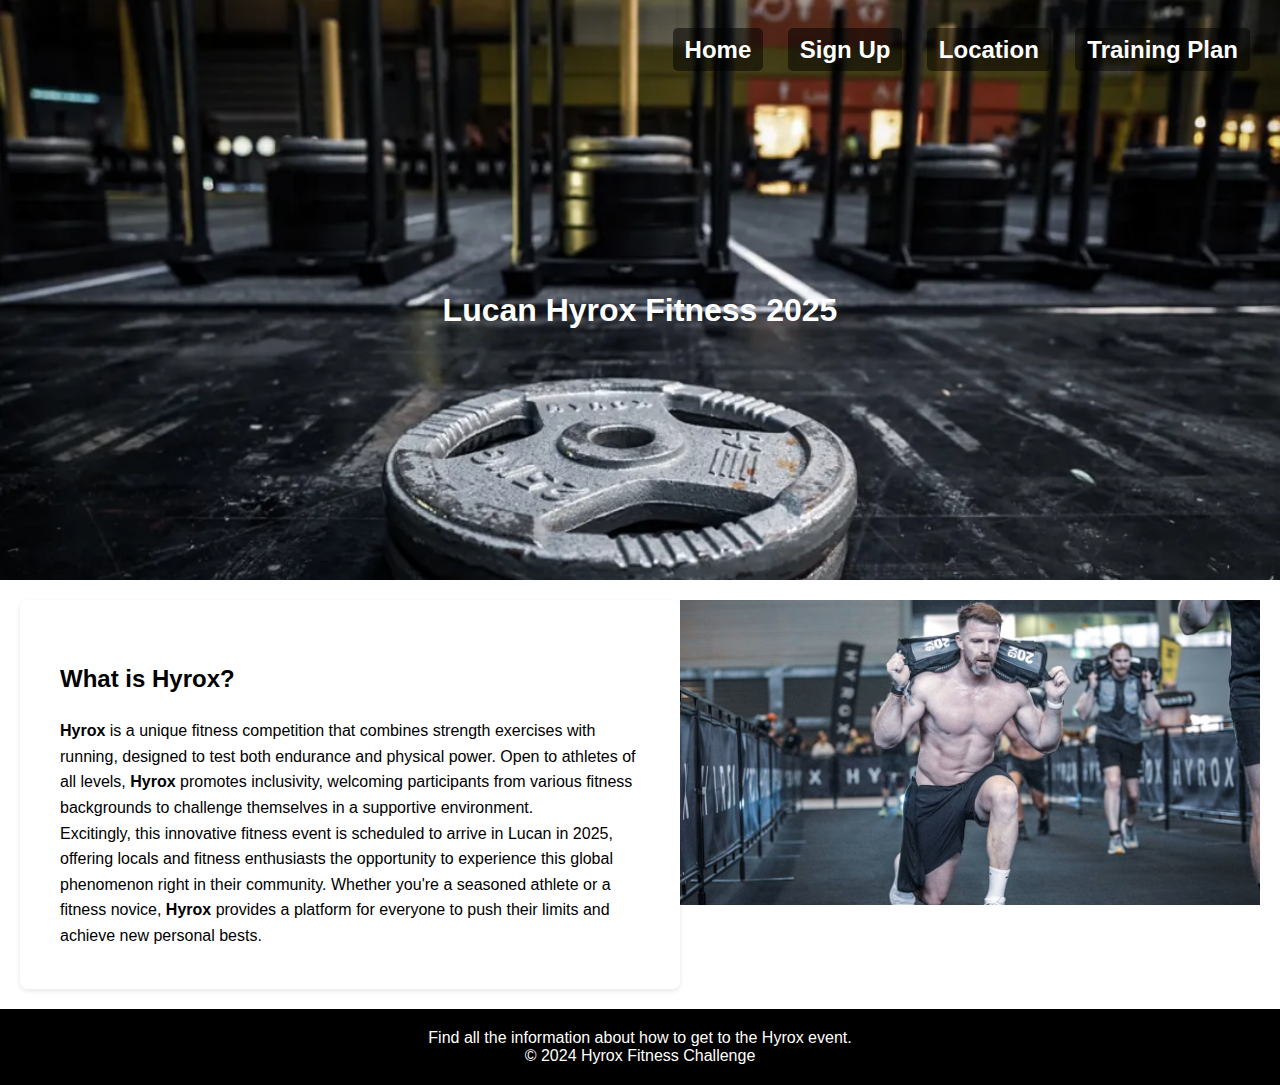
<file: index.html>
<!DOCTYPE html>                 
<html lang="en">
<head>
<meta charset="UTF-8">
<meta name="viewport" content="width=device-width, initial-scale=1.0">
<meta name="keywords" content="Hyrox, fitness competition, Lucan fitness challenge, endurance sports, 2025 fitness events in Lucan, community fitness">
<meta name="description" content="Join us at Lucan Hyrox Fitness 2025, a unique fitness competition that combines strength and endurance challenges. Open to participants of all levels, this event promises an exciting community atmosphere and personal best achievements.">
<title>Lucan Hyrox Fitness 2025</title>
<link rel="stylesheet" href="indexstyle.css"> <!-- Link to external CSS for styling -->
<script src="index.js" defer></script> <!-- External JavaScript, deferred to ensure it loads after the HTML -->
</head>
<body>
<header>
<nav>
<ul class="nav-links"> <!-- Navigation bar that will be the same on all pages -->
<li><a href="index.html">Home</a></li>
<li><a href="signup.html">Sign Up</a></li>
<li><a href="location.html">Location</a></li>
<li><a href="training.html">Training Plan</a></li>
</ul>
</nav>
</header>
<div class="hero-section">
<h1>Lucan Hyrox Fitness 2025</h1>
</div>
<div class="main-content"> <!-- main content about hyrox -->
<div class="text-content">
<h2>What is <b>Hyrox</b>?</h2>
<p><b>Hyrox</b> is a unique fitness competition that combines strength exercises with running, designed to test both endurance and physical power. Open to athletes of all levels, <b>Hyrox</b> promotes inclusivity, welcoming participants from various fitness backgrounds to challenge themselves in a supportive environment.</p>
<p>Excitingly, this innovative fitness event is scheduled to arrive in Lucan in 2025, offering locals and fitness enthusiasts the opportunity to experience this global phenomenon right in their community. Whether you're a seasoned athlete or a fitness novice, <b>Hyrox</b> provides a platform for everyone to push their limits and achieve new personal bests.</p>
</div>
<div class="image-slider"> <!-- image slideshow of hyrox participants -->
<img src="lunges.jpg" alt="Man Lunging">
<img src="ski_machiene.jpg" alt="Woman on Ski Machine">
<img src="row_machiene.jpg" alt="Woman on Row Machine">
<img src="finish_line.jpg" alt="2 People Crossing Finish Line">
</div>
</div>
<footer>
<div class="footer-content">
<div class="footer-left">
<p>Find all the information about how to get to the Hyrox event.</p>
</div>
<div class="footer-right">
</div>
</div>
<p>&copy; 2024 Hyrox Fitness Challenge</p>
</footer>
</body>
</html>
</file>
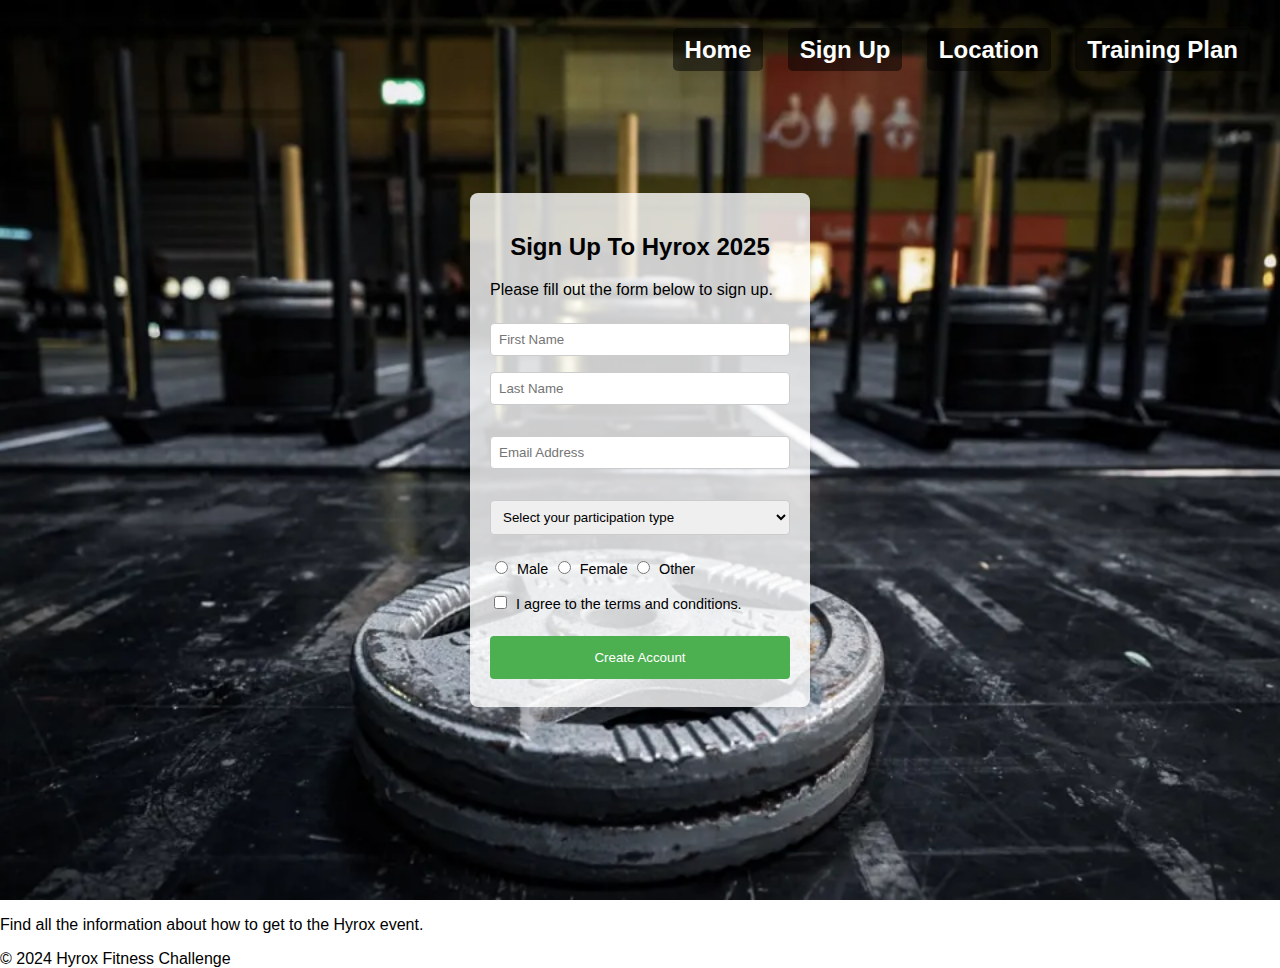
<file: signup.html>
<!DOCTYPE html>
<html lang="en">
<head>
<meta charset="UTF-8">
<meta name="viewport" content="width=device-width, initial-scale=1.0">
<title>Sign Up - Lucan Hyrox Fitness 2025</title>
<link rel="stylesheet" href="signupstyle.css">
</head>
<body>
<header>
<nav>
<ul class="nav-links">
<li><a href="index.html">Home</a></li>
<li><a href="signup.html">Sign Up</a></li>
<li><a href="location.html">Location</a></li>
<li><a href="training.html">Training Plan</a></li>
</ul>
</nav>
</header>
<div class="signup-container"> <!-- Sign up form that the user will be able to fill out -->
<form action="/submit-your-form-handler" method="POST" class="signup-form">
<h2>Sign Up To Hyrox 2025</h2>
<p>Please fill out the form below to sign up.</p>
<div class="form-group">
<input type="text" id="first-name" name="first_name" placeholder="First Name" required>
<input type="text" id="last-name" name="last_name" placeholder="Last Name" required>
</div>
<div class="form-group">
<input type="email" id="email" name="email" placeholder="Email Address" required>
</div>
<div class="form-group">
<select id="participation-type" name="participation_type" required>
<option value="">Select your participation type</option>
<option value="recreational">Recreational</option>
<option value="competitive">Competitive</option>
</select>
</div>
<div class="form-group"> <!-- interactable button to select gender -->
<label><input type="radio" name="gender" value="male" required> Male</label>
<label><input type="radio" name="gender" value="female" required> Female</label>
<label><input type="radio" name="gender" value="other" required> Other</label>
</div>
<div class="form-group">
<label><input type="checkbox" name="terms" required> I agree to the terms and conditions.</label>
</div>
<button type="submit" class="submit-button">Create Account</button>
</form>
</div>
<footer>
<div class="footer-content">
<div class="footer-left">
<p>Find all the information about how to get to the Hyrox event.</p>
</div>
<div class="footer-right">
</div>
</div>
<p>&copy; 2024 Hyrox Fitness Challenge</p>
</footer>
</body>
</html>
</file>
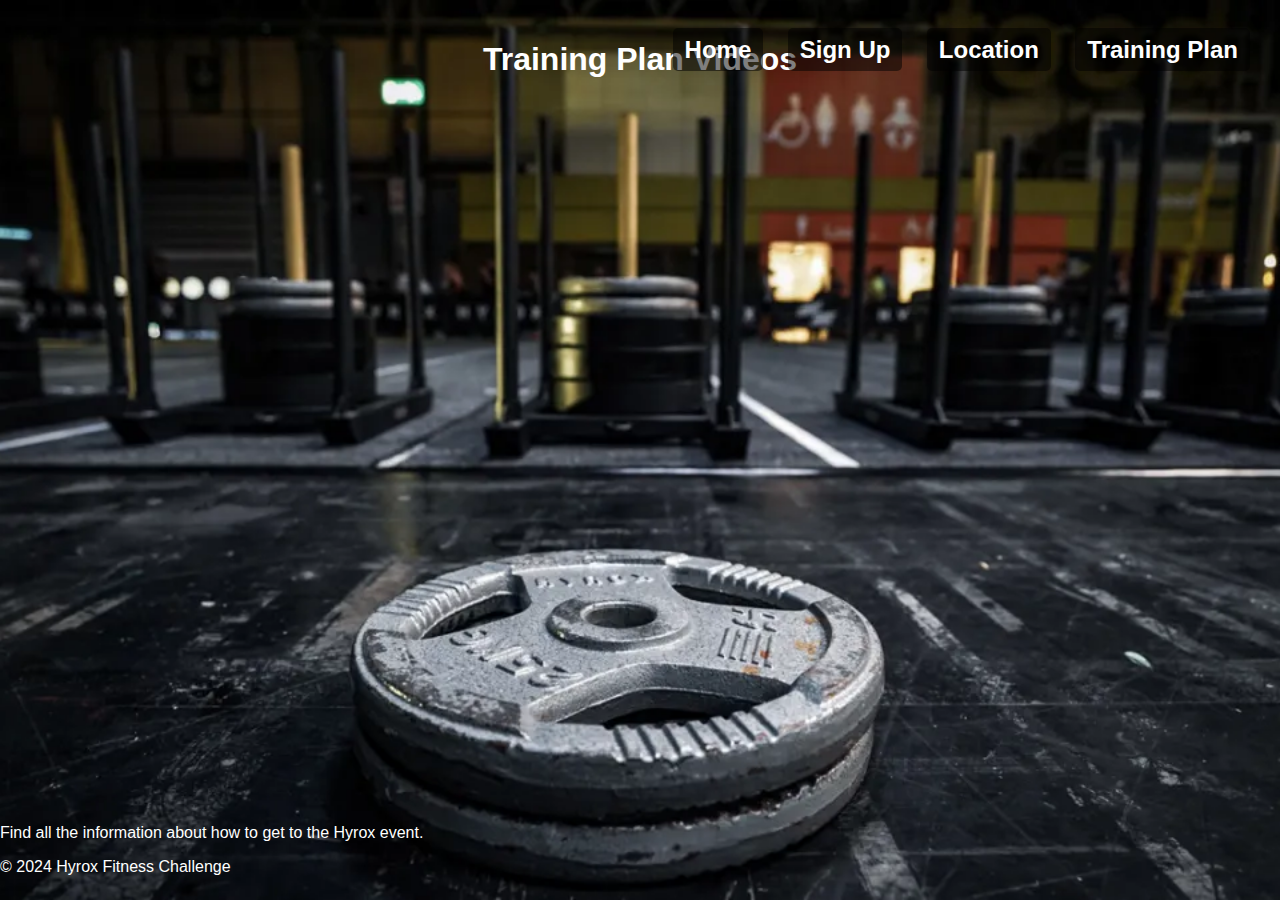
<file: training.html>
<!DOCTYPE html>
<html lang="en">
<head>
<meta charset="UTF-8">
<meta name="viewport" content="width=device-width, initial-scale=1.0">
<title>Training Plan - Lucan Hyrox Fitness 2025</title>
<link rel="stylesheet" href="trainingstyle.css"> <!-- Link to the CSS file -->
</head>
<body>
<header>
<nav>
<ul class="nav-links">
<li><a href="index.html">Home</a></li>
<li><a href="signup.html">Sign Up</a></li>
<li><a href="location.html">Location</a></li>
<li><a href="training.html">Training Plan</a></li>
</ul>
</nav>
</header>
<div class="video-container">
<h1 class="title">Training Plan Videos</h1> <!-- Title with a margin at the top to avoid navbar overlap -->
<iframe src="https://www.youtube.com/embed/KFrTycQtMuY" frameborder="0" allow="accelerometer; autoplay; clipboard-write; encrypted-media; gyroscope; picture-in-picture" allowfullscreen></iframe>
<iframe src="https://www.youtube.com/embed/xQatTWJBKNs" frameborder="0" allow="accelerometer; autoplay; clipboard-write; encrypted-media; gyroscope; picture-in-picture" allowfullscreen></iframe>
<iframe src="https://www.youtube.com/embed/-sVXGZ6uwb8" frameborder="0" allow="accelerometer; autoplay; clipboard-write; encrypted-media; gyroscope; picture-in-picture" allowfullscreen></iframe>
<iframe src="https://www.youtube.com/embed/XBZiTDjz8B0" frameborder="0" allow="accelerometer; autoplay; clipboard-write; encrypted-media; gyroscope; picture-in-picture" allowfullscreen></iframe>
</div>
<footer>
<div class="footer-content">
<div class="footer-left">
<p>Find all the information about how to get to the Hyrox event.</p>
</div>
<div class="footer-right">
</div>
</div>
<p>&copy; 2024 Hyrox Fitness Challenge</p>
</footer>
</body>
</html>
</file>
<file: indexstyle.css>
body, h1, p {
  margin: 0;
  padding: 0;
  font-family: 'Arial', sans-serif;
}

header {
  background-color: transparent;
  color: white;
  padding: 20px 30px;
  position: absolute;
  width: 100%;
  top: 0;
  right: 0;
  z-index: 1000;
}

.nav-links {
  float: right;
  list-style-type: none;
}

.nav-links li {
  display: inline-block;
  margin-left: 20px;
}

.nav-links a {
  color: white;
  font-size: 1.5rem;
  font-weight: bold;
  text-decoration: none;
  padding: 8px 12px;
  background-color: rgba(0, 0, 0, 0.5);
  border-radius: 5px;
  transition: background-color 0.3s, color 0.3s;
}

.nav-links a:hover {
  background-color: #006400;
  color: #fff;
}

.hero-section {
  background-image: url('hyrox.jpg');
  height: 60vh;
  color: white;
  text-align: center;
  display: flex;
  align-items: center;
  justify-content: center;
  background-size: cover;
  background-position: center;
  padding-top: 40px;
}

.main-content {
  display: flex;
  justify-content: space-around;
  align-items: start;
  padding: 20px;
}

.text-content {
  width: 50%;
  padding: 40px;
  line-height: 1.6;
  background-color: rgba(255, 255, 255, 0.8);
  border-radius: 8px;
  box-shadow: 0 2px 5px rgba(0, 0, 0, 0.1);
}

.image-slider {
  width: 50%;
  display: flex;
  flex-direction: column;
}
.image-slider img {
  width: 100%;
  display: none;
}

footer {
  text-align: center;
  padding: 20px;
  background-color: #000; /* Black background */
  color: white; /* White text color */
}

@media (max-width: 768px) {
  .text-content, .image-slider {
    width: 100%;
  }
  .nav-links {
    float: none;
    text-align: center;
  }
  .nav-links li {
    display: block;
    margin: 5px 0;
  }
}
</file>
<file: signupstyle.css>
body, html {
  height: 100%;
  margin: 0;
  font-family: 'Arial', sans-serif;
  background: url('hyrox.jpg') no-repeat center center fixed; 
  background-size: cover;
}

.signup-container {
  display: flex;
  justify-content: center;
  align-items: center;
  height: 100%;
}

.signup-form {
  background: rgba(255, 255, 255, 0.8);
  padding: 20px;
  border-radius: 8px;
  width: 300px;
  box-shadow: 0 4px 6px rgba(0, 0, 0, 0.1);
}

.signup-form h2 {
  text-align: center;
}

.form-group {
  margin-bottom: 15px;
}

input[type="text"],
input[type="email"],
select {
  width: 100%;
  padding: 8px;
  margin: 8px 0;
  display: inline-block;
  border: 1px solid #ccc;
  border-radius: 4px;
  box-sizing: border-box;
}

input[type="radio"],
input[type="checkbox"] {
  margin-right: 5px;
}

button.submit-button {
  width: 100%;
  background-color: #4CAF50;
  color: white;
  padding: 14px 20px;
  margin: 8px 0;
  border: none;
  border-radius: 4px;
  cursor: pointer;
}

button.submit-button:hover {
  background-color: #45a049;
}

label {
  font-size: 0.9rem;
}

header {
  background-color: transparent;
  color: white;
  padding: 20px 30px;
  position: absolute;
  width: 100%;
  top: 0;
  right: 0;
  z-index: 1000;
}

.nav-links {
  float: right;
  list-style-type: none;
}

.nav-links li {
  display: inline-block;
  margin-left: 20px;
}

.nav-links a {
  color: white;
  font-size: 1.5rem;
  font-weight: bold;
  text-decoration: none;
  padding: 8px 12px;
  background-color: rgba(0, 0, 0, 0.5);
  border-radius: 5px;
  transition: background-color 0.3s, color 0.3s;
}

.nav-links a:hover {
  background-color: #006400;
  color: #fff;

footer {
  text-align: center;
  padding: 20px;
  background-color: #000; /* Black background */
  color: white; /* White text color */
}
</file>
<file: trainingstyle.css>
/* Resets */
html, body {
    margin: 0;
    padding: 0;
    height: 100%;
    font-family: 'Arial', sans-serif;
    background: url('hyrox.jpg') no-repeat center center fixed;
    background-size: cover;
    color: white;
}

/* Header and Navigation Styles */
header {
  background-color: transparent;
  color: white;
  padding: 20px 30px;
  position: absolute;
  width: 100%;
  top: 0;
  right: 0;
  z-index: 1000;
}

.nav-links {
  float: right;
  list-style-type: none;
}

.nav-links li {
  display: inline-block;
  margin-left: 20px;
}

.nav-links a {
  color: white;
  font-size: 1.5rem;
  font-weight: bold;
  text-decoration: none;
  padding: 8px 12px;
  background-color: rgba(0, 0, 0, 0.5);
  border-radius: 5px;
  transition: background-color 0.3s, color 0.3s;
}

.nav-links a:hover {
  background-color: #006400;
  color: #fff;
}

/* Video Container Styles */
.video-container {
  text-align: center;
  padding: 20px;
}

iframe {
  margin: 20px;
  width: 40%;    height: 300px; }

@media screen and (max-width: 600px) {
  iframe {
    width: 100%;
    height: auto;
  }
footer {
  text-align: center;
  padding: 20px;
  background-color: #000; /* Black background */
  color: white; /* White text color */
}
</file>
